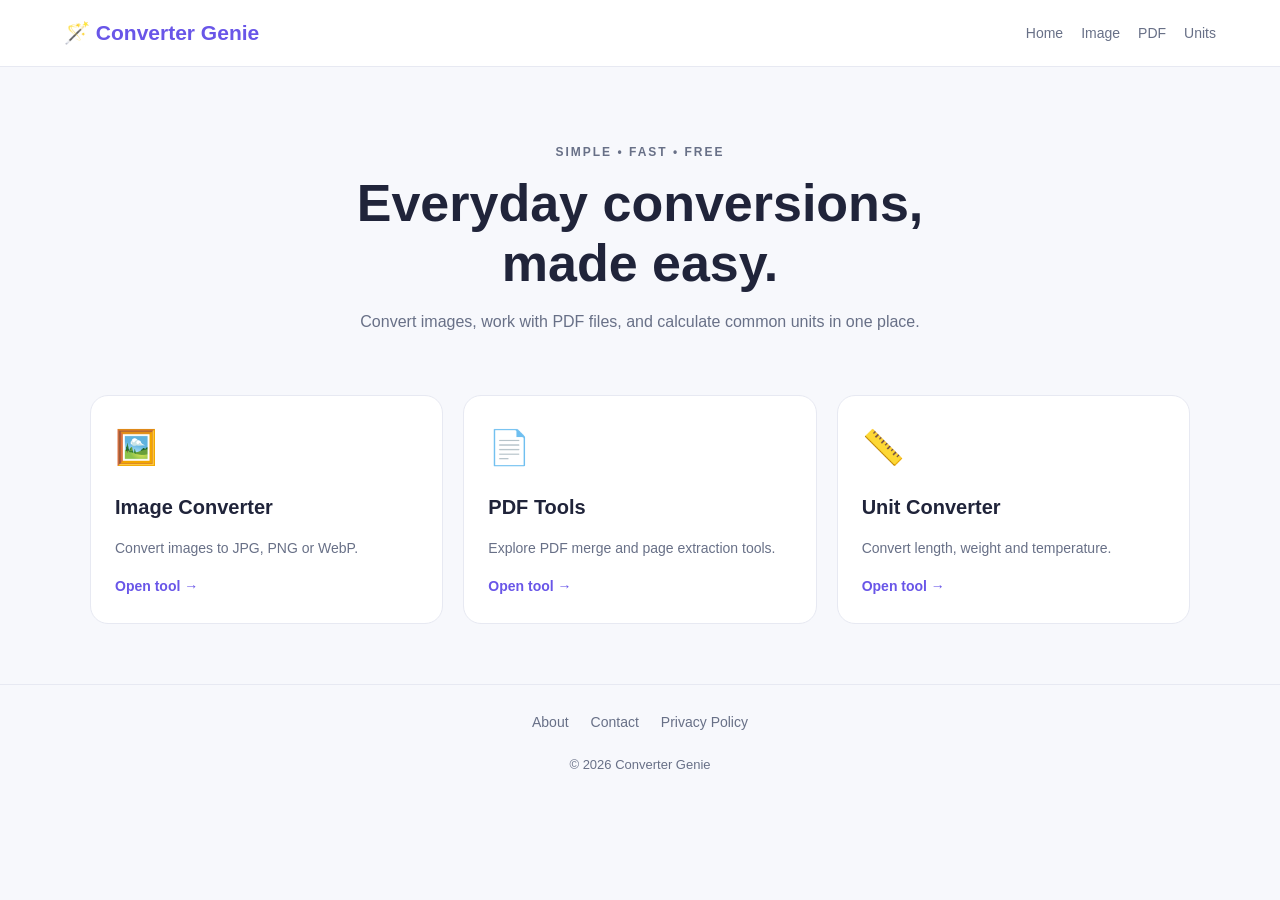
<file: index.html>
<!DOCTYPE html> <html lang="en"> <head> <meta charset="UTF-8"> <meta name="viewport" content="width=device-width, initial-scale=1.0"> <title>Converter Genie - Free Online Tools</title> <link rel="stylesheet" href="style.css"> </head> <body> <header class="header"> <a class="logo" href="index.html">🪄 Converter Genie</a> <nav> <a href="index.html">Home</a> <a href="image-converter.html">Image</a> <a href="pdf-tools.html">PDF</a> <a href="unit-converter.html">Units</a> </nav> </header> <main class="container"> <section class="hero"> <p class="eyebrow">SIMPLE • FAST • FREE</p> <h1>Everyday conversions, made easy.</h1> <p>Convert images, work with PDF files, and calculate common units in one place.</p> </section> <section class="tools"> <a class="tool-card" href="image-converter.html"> <span class="tool-icon">🖼️</span> <h2>Image Converter</h2> <p>Convert images to JPG, PNG or WebP.</p> <span class="card-link">Open tool →</span> </a> <a class="tool-card" href="pdf-tools.html"> <span class="tool-icon">📄</span> <h2>PDF Tools</h2> <p>Explore PDF merge and page extraction tools.</p> <span class="card-link">Open tool →</span> </a> <a class="tool-card" href="unit-converter.html"> <span class="tool-icon">📏</span> <h2>Unit Converter</h2> <p>Convert length, weight and temperature.</p> <span class="card-link">Open tool →</span> </a> </section> </main> <footer class="footer"> <a href="about.html">About</a> <a href="contact.html">Contact</a> <a href="privacy.html">Privacy Policy</a> <p>© 2026 Converter Genie</p> </footer> </body> </html>
</file>
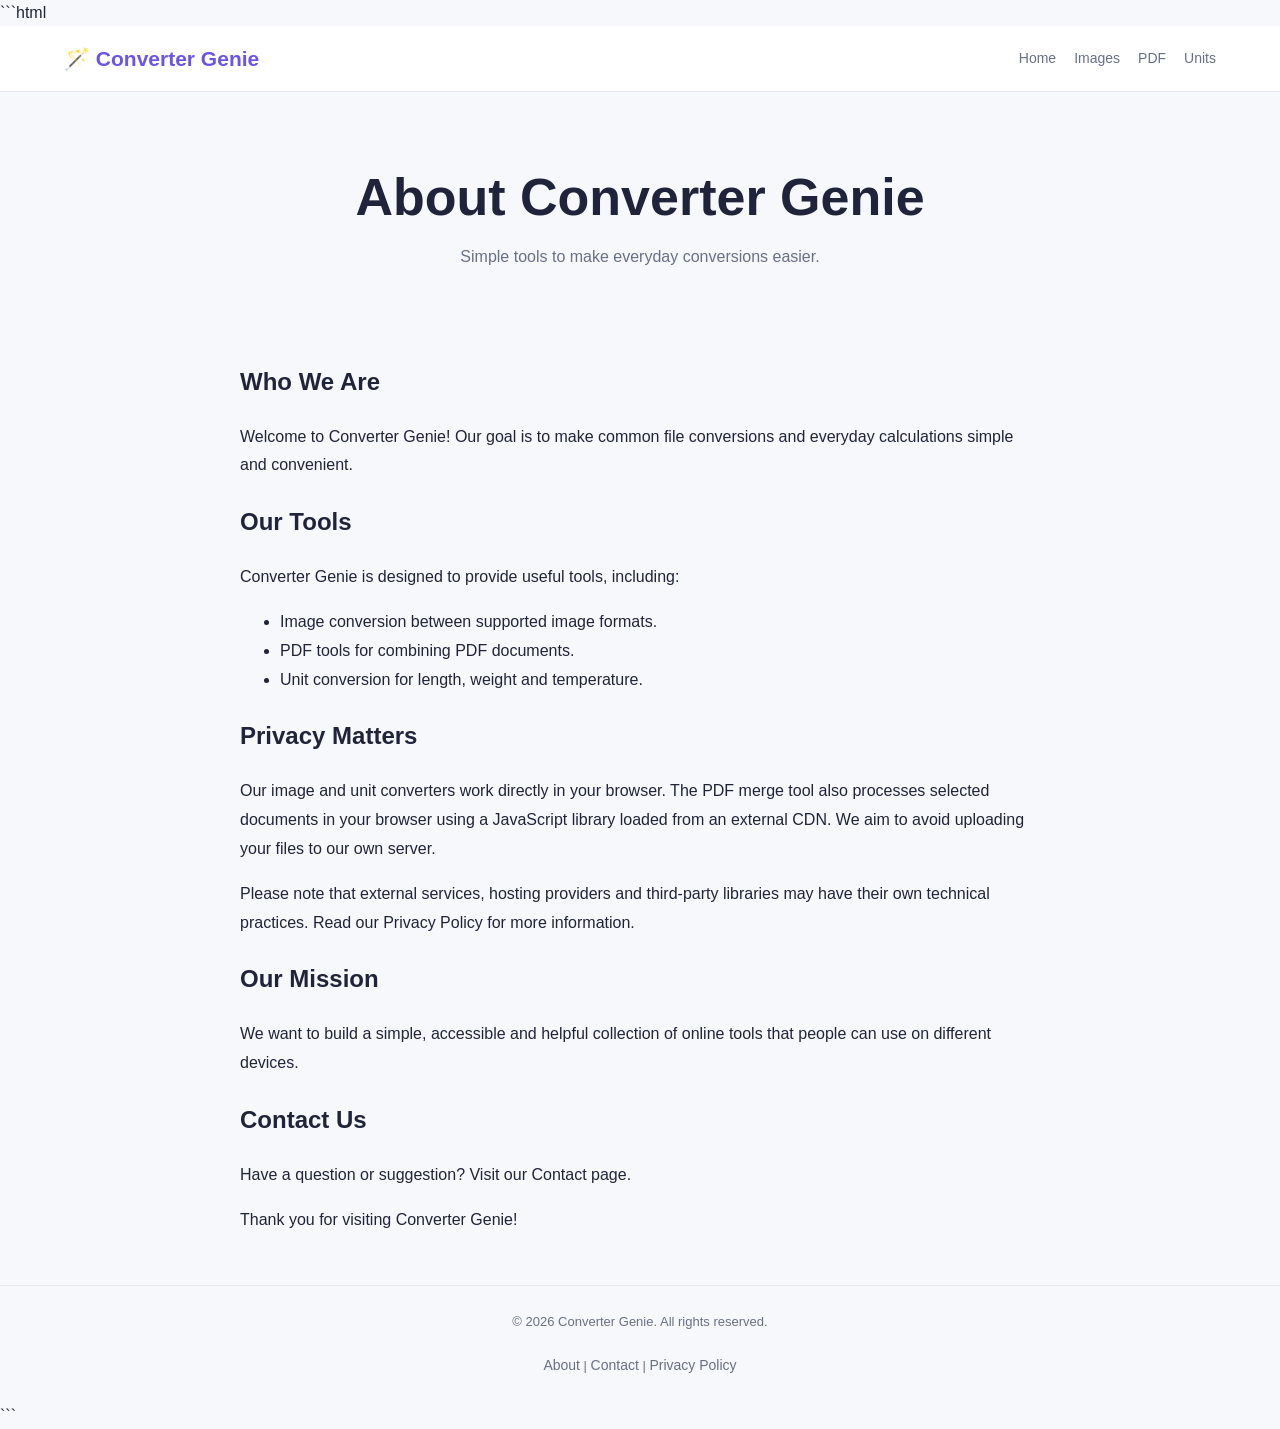
<file: about.html>
```html
<!DOCTYPE html>
<html lang="en">
<head>
  <meta charset="UTF-8">
  <meta name="viewport" content="width=device-width, initial-scale=1.0">

  <title>About Us - Converter Genie</title>
  <meta name="description" content="Learn about Converter Genie, a simple collection of online conversion tools.">

  <link rel="stylesheet" href="style.css">
</head>

<body>
  <header class="header">
    <a class="logo" href="index.html">🪄 Converter Genie</a>

    <nav>
      <a href="index.html">Home</a>
      <a href="image-converter.html">Images</a>
      <a href="pdf-tools.html">PDF</a>
      <a href="unit-converter.html">Units</a>
    </nav>
  </header>

  <main class="container">
    <section class="hero">
      <h1>About Converter Genie</h1>
      <p>Simple tools to make everyday conversions easier.</p>
    </section>

    <section style="max-width: 800px; margin: 30px auto 50px; line-height: 1.8;">
      <h2>Who We Are</h2>

      <p>
        Welcome to Converter Genie! Our goal is to make common file
        conversions and everyday calculations simple and convenient.
      </p>

      <h2>Our Tools</h2>

      <p>Converter Genie is designed to provide useful tools, including:</p>

      <ul>
        <li>Image conversion between supported image formats.</li>
        <li>PDF tools for combining PDF documents.</li>
        <li>Unit conversion for length, weight and temperature.</li>
      </ul>

      <h2>Privacy Matters</h2>

      <p>
        Our image and unit converters work directly in your browser.
        The PDF merge tool also processes selected documents in your
        browser using a JavaScript library loaded from an external CDN.
        We aim to avoid uploading your files to our own server.
      </p>

      <p>
        Please note that external services, hosting providers and
        third-party libraries may have their own technical practices.
        Read our Privacy Policy for more information.
      </p>

      <h2>Our Mission</h2>

      <p>
        We want to build a simple, accessible and helpful collection
        of online tools that people can use on different devices.
      </p>

      <h2>Contact Us</h2>

      <p>
        Have a question or suggestion? Visit our
        <a href="contact.html">Contact page</a>.
      </p>

      <p>
        Thank you for visiting Converter Genie!
      </p>
    </section>
  </main>

  <footer class="footer">
    <p>© 2026 Converter Genie. All rights reserved.</p>

    <p>
      <a href="about.html">About</a> |
      <a href="contact.html">Contact</a> |
      <a href="privacy.html">Privacy Policy</a>
    </p>
  </footer>
</body>
</html>
```
</file>
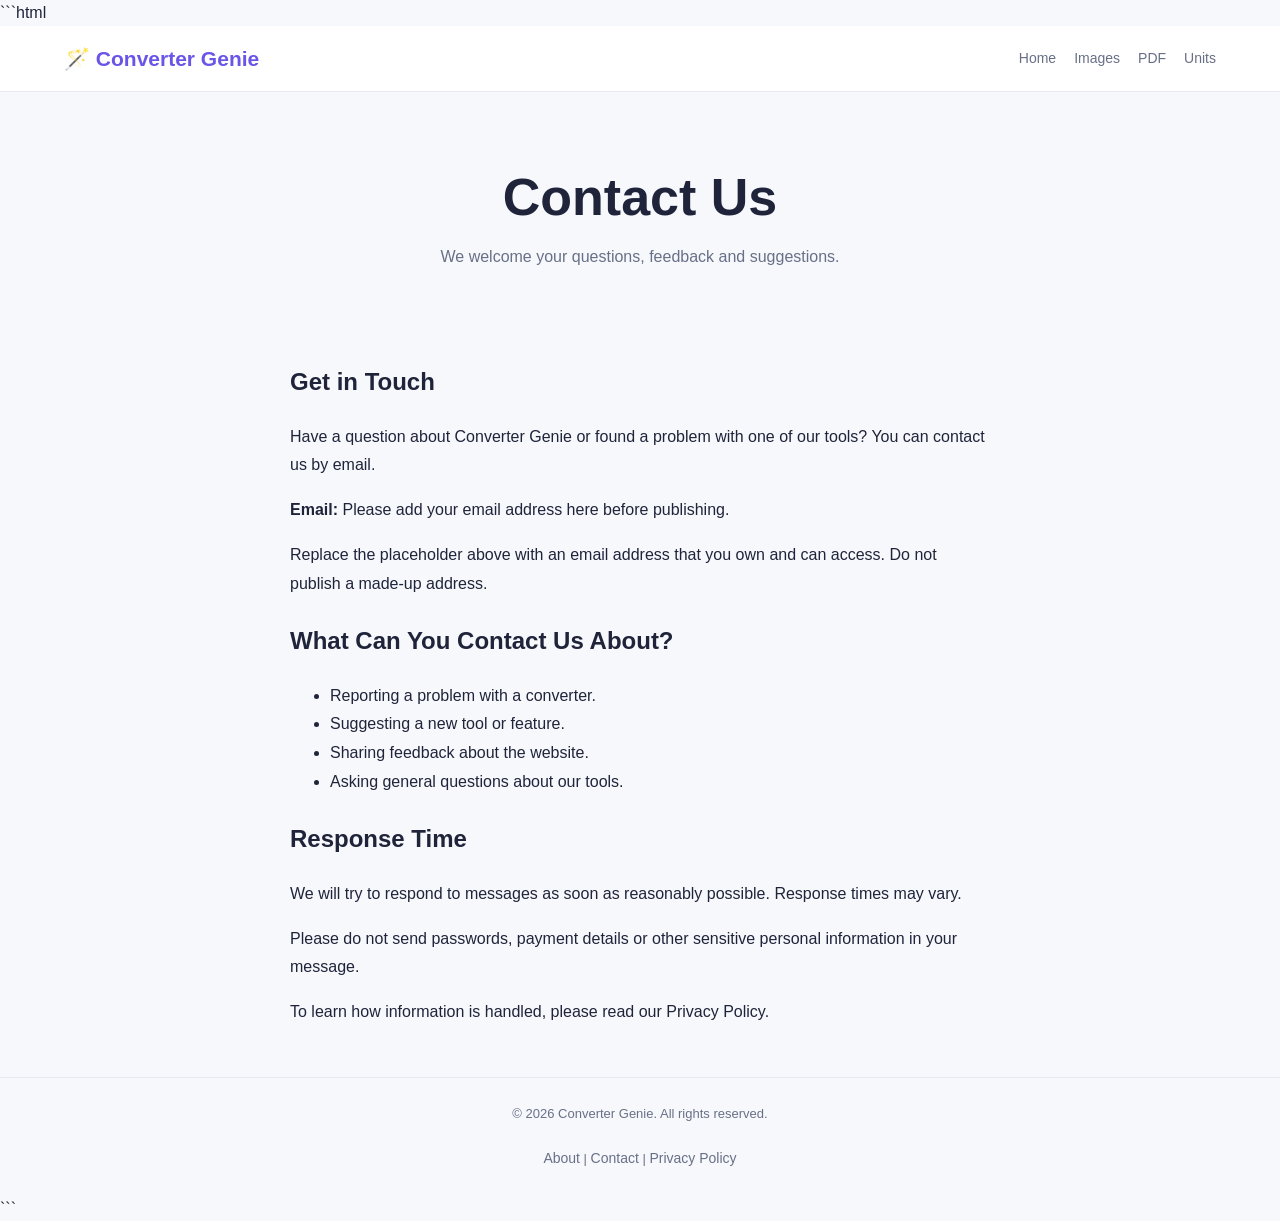
<file: contact.html>
```html
<!DOCTYPE html>
<html lang="en">
<head>
  <meta charset="UTF-8">
  <meta name="viewport" content="width=device-width, initial-scale=1.0">

  <title>Contact Us - Converter Genie</title>
  <meta name="description" content="Contact Converter Genie with your questions and suggestions.">

  <link rel="stylesheet" href="style.css">
</head>

<body>
  <header class="header">
    <a class="logo" href="index.html">🪄 Converter Genie</a>

    <nav>
      <a href="index.html">Home</a>
      <a href="image-converter.html">Images</a>
      <a href="pdf-tools.html">PDF</a>
      <a href="unit-converter.html">Units</a>
    </nav>
  </header>

  <main class="container">
    <section class="hero">
      <h1>Contact Us</h1>
      <p>We welcome your questions, feedback and suggestions.</p>
    </section>

    <section style="max-width: 700px; margin: 30px auto 50px; line-height: 1.8;">
      <h2>Get in Touch</h2>

      <p>
        Have a question about Converter Genie or found a problem with
        one of our tools? You can contact us by email.
      </p>

      <p>
        <strong>Email:</strong>
        <span>Please add your email address here before publishing.</span>
      </p>

      <p>
        Replace the placeholder above with an email address that you
        own and can access. Do not publish a made-up address.
      </p>

      <h2>What Can You Contact Us About?</h2>

      <ul>
        <li>Reporting a problem with a converter.</li>
        <li>Suggesting a new tool or feature.</li>
        <li>Sharing feedback about the website.</li>
        <li>Asking general questions about our tools.</li>
      </ul>

      <h2>Response Time</h2>

      <p>
        We will try to respond to messages as soon as reasonably possible.
        Response times may vary.
      </p>

      <p>
        Please do not send passwords, payment details or other sensitive
        personal information in your message.
      </p>

      <p>
        To learn how information is handled, please read our
        <a href="privacy.html">Privacy Policy</a>.
      </p>
    </section>
  </main>

  <footer class="footer">
    <p>© 2026 Converter Genie. All rights reserved.</p>

    <p>
      <a href="about.html">About</a> |
      <a href="contact.html">Contact</a> |
      <a href="privacy.html">Privacy Policy</a>
    </p>
  </footer>
</body>
</html>
```
</file>
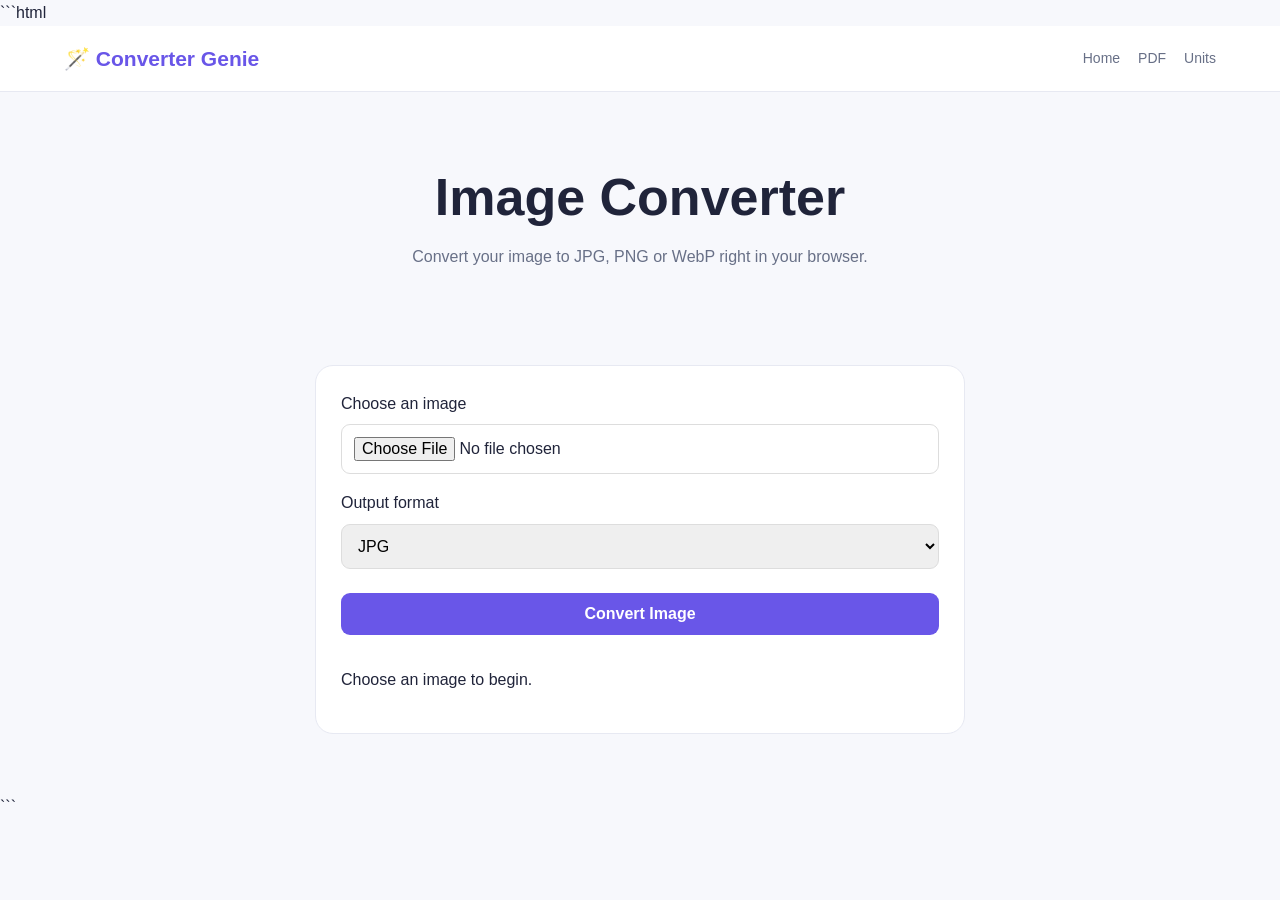
<file: image-converter.html>
```html
<!DOCTYPE html>
<html lang="en">
<head>
  <meta charset="UTF-8">
  <meta name="viewport" content="width=device-width, initial-scale=1.0">
  <title>Image Converter - Converter Genie</title>
  <link rel="stylesheet" href="style.css">
  <style>
    .converter-box {
      max-width: 650px;
      margin: 35px auto 60px;
      background: white;
      padding: 25px;
      border: 1px solid #e7e9f2;
      border-radius: 18px;
    }
    .converter-box input,
    .converter-box select,
    .converter-box button {
      width: 100%;
      padding: 12px;
      margin: 8px 0 16px;
      border: 1px solid #ddd;
      border-radius: 9px;
      font-size: 16px;
    }
    .converter-box button {
      background: #6956e8;
      color: white;
      border: none;
      font-weight: bold;
    }
    #preview {
      max-width: 100%;
      max-height: 260px;
      display: none;
      margin: 15px auto;
    }
    #status {
      overflow-wrap: anywhere;
    }
  </style>
</head>
<body>
  <header class="header">
    <a class="logo" href="index.html">🪄 Converter Genie</a>
    <nav>
      <a href="index.html">Home</a>
      <a href="pdf-tools.html">PDF</a>
      <a href="unit-converter.html">Units</a>
    </nav>
  </header>

  <main class="container">
    <section class="hero">
      <h1>Image Converter</h1>
      <p>Convert your image to JPG, PNG or WebP right in your browser.</p>
    </section>

    <section class="converter-box">
      <label for="imageFile">Choose an image</label>
      <input type="file" id="imageFile" accept="image/*">

      <img id="preview" alt="Selected image preview">

      <label for="format">Output format</label>
      <select id="format">
        <option value="image/jpeg">JPG</option>
        <option value="image/png">PNG</option>
        <option value="image/webp">WebP</option>
      </select>

      <button id="convertBtn" type="button">Convert Image</button>

      <p id="status" aria-live="polite">Choose an image to begin.</p>
      <a id="download" hidden>Download converted image</a>
    </section>
  </main>

  <script>
    const fileInput = document.getElementById("imageFile");
    const preview = document.getElementById("preview");
    const format = document.getElementById("format");
    const status = document.getElementById("status");
    const download = document.getElementById("download");
    let selectedImage = null;
    let outputUrl = null;

    fileInput.addEventListener("change", () => {
      selectedImage = null;
      preview.style.display = "none";
      download.hidden = true;

      if (outputUrl) URL.revokeObjectURL(outputUrl);
      outputUrl = null;

      const file = fileInput.files[0];
      if (!file) return;

      if (!file.type.startsWith("image/")) {
        status.textContent = "Please choose a valid image file.";
        return;
      }

      const reader = new FileReader();
      reader.onload = () => {
        const image = new Image();
        image.onload = () => {
          selectedImage = image;
          preview.src = reader.result;
          preview.style.display = "block";
          status.textContent = "Image ready to convert.";
        };
        image.onerror = () => {
          status.textContent = "Could not open this image.";
        };
        image.src = reader.result;
      };
      reader.onerror = () => {
        status.textContent = "Could not read this file.";
      };
      reader.readAsDataURL(file);
    });

    document.getElementById("convertBtn").addEventListener("click", () => {
      if (!selectedImage) {
        status.textContent = "First choose an image.";
        return;
      }

      const canvas = document.createElement("canvas");
      canvas.width = selectedImage.naturalWidth;
      canvas.height = selectedImage.naturalHeight;

      const context = canvas.getContext("2d");
      const type = format.value;

      if (type === "image/jpeg") {
        context.fillStyle = "#ffffff";
        context.fillRect(0, 0, canvas.width, canvas.height);
      }

      context.drawImage(selectedImage, 0, 0);

      canvas.toBlob((blob) => {
        if (!blob || blob.type !== type) {
          status.textContent = "This format is not supported by your browser.";
          return;
        }

        if (outputUrl) URL.revokeObjectURL(outputUrl);
        outputUrl = URL.createObjectURL(blob);

        const extension = type === "image/jpeg" ? "jpg" :
          type === "image/png" ? "png" : "webp";

        download.href = outputUrl;
        download.download = "converted-image." + extension;
        download.hidden = false;
        download.textContent = "Download converted image";
        download.style.display = "inline-block";
        download.style.color = "#5140c7";
        download.style.fontWeight = "bold";

        status.textContent = "Conversion complete. Tap the download link.";
      }, type, 0.92);
    });
  </script>
</body>
</html>
```
</file>
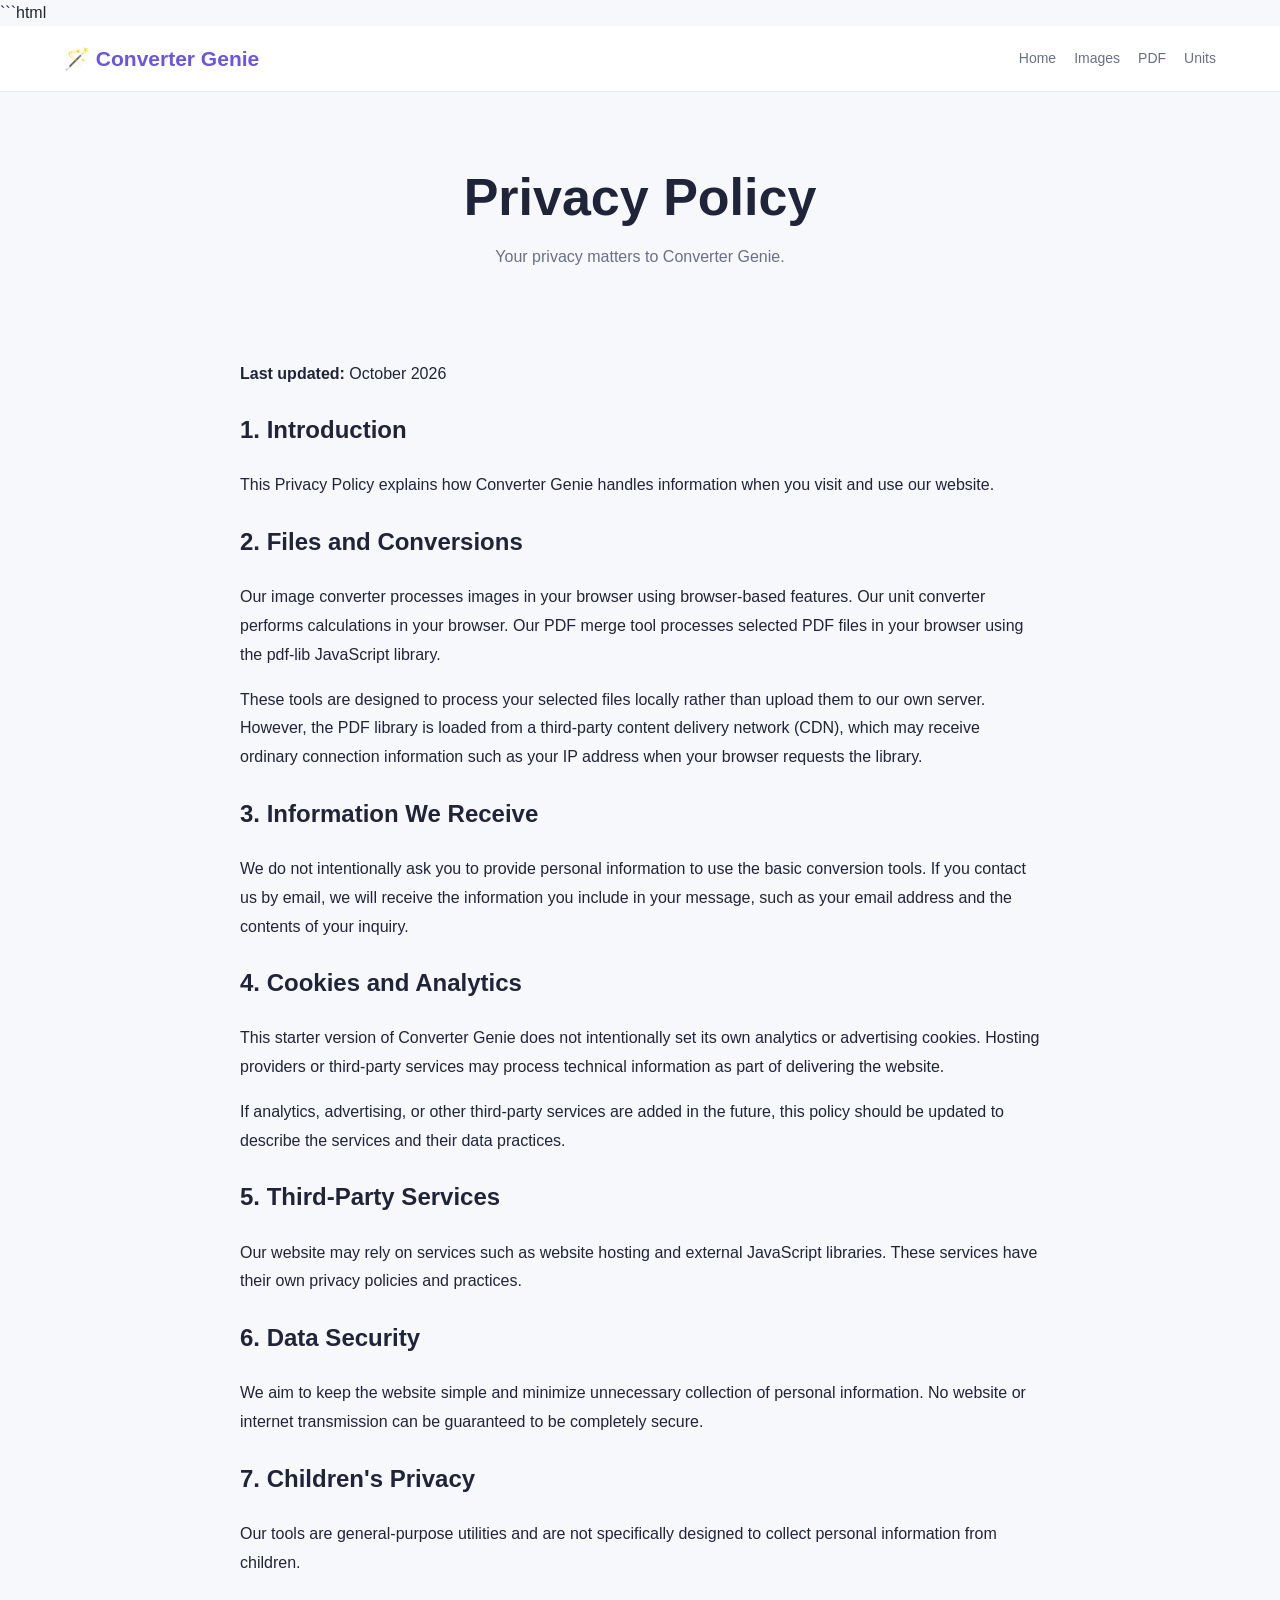
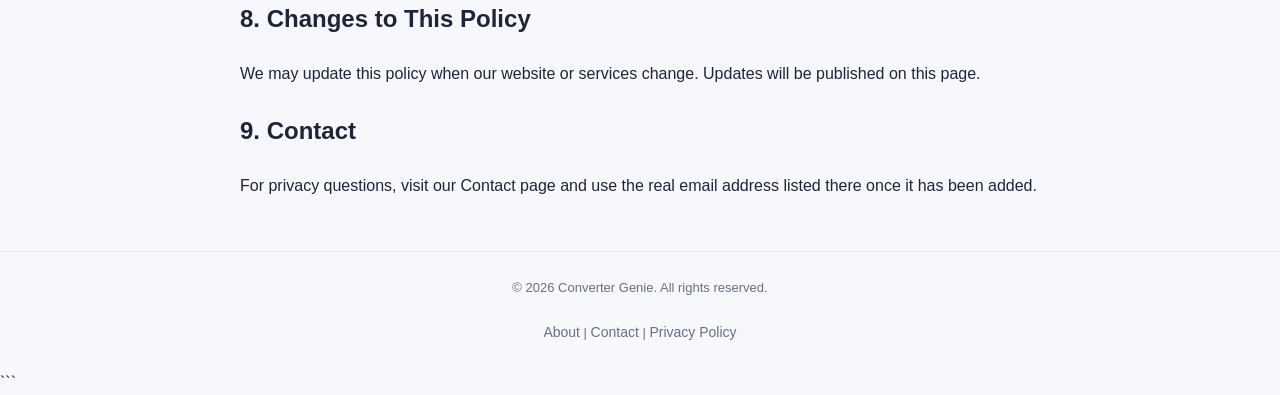
<file: privacy.html>
```html
<!DOCTYPE html>
<html lang="en">
<head>
  <meta charset="UTF-8">
  <meta name="viewport" content="width=device-width, initial-scale=1.0">

  <title>Privacy Policy - Converter Genie</title>
  <meta name="description" content="Read the privacy policy for Converter Genie.">

  <link rel="stylesheet" href="style.css">
</head>

<body>
  <header class="header">
    <a class="logo" href="index.html">🪄 Converter Genie</a>

    <nav>
      <a href="index.html">Home</a>
      <a href="image-converter.html">Images</a>
      <a href="pdf-tools.html">PDF</a>
      <a href="unit-converter.html">Units</a>
    </nav>
  </header>

  <main class="container">
    <section class="hero">
      <h1>Privacy Policy</h1>
      <p>Your privacy matters to Converter Genie.</p>
    </section>

    <section style="max-width: 800px; margin: 30px auto 50px; line-height: 1.8;">
      <p><strong>Last updated:</strong> October 2026</p>

      <h2>1. Introduction</h2>
      <p>
        This Privacy Policy explains how Converter Genie handles
        information when you visit and use our website.
      </p>

      <h2>2. Files and Conversions</h2>
      <p>
        Our image converter processes images in your browser using
        browser-based features. Our unit converter performs calculations
        in your browser. Our PDF merge tool processes selected PDF files
        in your browser using the pdf-lib JavaScript library.
      </p>

      <p>
        These tools are designed to process your selected files locally
        rather than upload them to our own server. However, the PDF
        library is loaded from a third-party content delivery network
        (CDN), which may receive ordinary connection information such as
        your IP address when your browser requests the library.
      </p>

      <h2>3. Information We Receive</h2>
      <p>
        We do not intentionally ask you to provide personal information
        to use the basic conversion tools. If you contact us by email,
        we will receive the information you include in your message,
        such as your email address and the contents of your inquiry.
      </p>

      <h2>4. Cookies and Analytics</h2>
      <p>
        This starter version of Converter Genie does not intentionally
        set its own analytics or advertising cookies. Hosting providers
        or third-party services may process technical information as
        part of delivering the website.
      </p>

      <p>
        If analytics, advertising, or other third-party services are
        added in the future, this policy should be updated to describe
        the services and their data practices.
      </p>

      <h2>5. Third-Party Services</h2>
      <p>
        Our website may rely on services such as website hosting and
        external JavaScript libraries. These services have their own
        privacy policies and practices.
      </p>

      <h2>6. Data Security</h2>
      <p>
        We aim to keep the website simple and minimize unnecessary
        collection of personal information. No website or internet
        transmission can be guaranteed to be completely secure.
      </p>

      <h2>7. Children's Privacy</h2>
      <p>
        Our tools are general-purpose utilities and are not specifically
        designed to collect personal information from children.
      </p>

      <h2>8. Changes to This Policy</h2>
      <p>
        We may update this policy when our website or services change.
        Updates will be published on this page.
      </p>

      <h2>9. Contact</h2>
      <p>
        For privacy questions, visit our
        <a href="contact.html">Contact page</a> and use the real email
        address listed there once it has been added.
      </p>
    </section>
  </main>

  <footer class="footer">
    <p>© 2026 Converter Genie. All rights reserved.</p>

    <p>
      <a href="about.html">About</a> |
      <a href="contact.html">Contact</a> |
      <a href="privacy.html">Privacy Policy</a>
    </p>
  </footer>
</body>
</html>
```
</file>
<file: style.css>
* { box-sizing: border-box; } :root { --primary: #6956e8; --primary-dark: #5140c7; --background: #f7f8fc; --surface: #ffffff; --text: #20243a; --muted: #687087; --border: #e7e9f2; } body { margin: 0; font-family: Arial, sans-serif; background: var(--background); color: var(--text); line-height: 1.6; } a { color: inherit; text-decoration: none; } .header { background: var(--surface); border-bottom: 1px solid var(--border); padding: 16px 5%; display: flex; justify-content: space-between; align-items: center; gap: 16px; flex-wrap: wrap; } .logo { font-size: 21px; font-weight: 800; color: var(--primary); } nav { display: flex; gap: 18px; flex-wrap: wrap; } nav a, .footer a { color: var(--muted); font-size: 14px; } nav a:hover, .footer a:hover { color: var(--primary); } .container { width: min(1100px, 90%); margin: 0 auto; } .hero { padding: 64px 12px 44px; text-align: center; } .eyebrow { color: var(--primary); font-weight: 700; font-size: 12px; letter-spacing: 2px; } .hero h1 { max-width: 700px; margin: 12px auto; font-size: clamp(32px, 6vw, 52px); line-height: 1.15; } .hero p { color: var(--muted); } .tools { display: grid; grid-template-columns: repeat(3, minmax(0, 1fr)); gap: 20px; padding-bottom: 60px; } .tool-card { display: block; background: var(--surface); border: 1px solid var(--border); border-radius: 18px; padding: 24px; transition: transform 0.2s, box-shadow 0.2s; } .tool-card:hover { transform: translateY(-4px); box-shadow: 0 10px 30px #25294a12; } .tool-icon { font-size: 34px; } .tool-card h2 { font-size: 20px; margin-bottom: 8px; } .tool-card p { color: var(--muted); font-size: 14px; } .card-link { color: var(--primary); font-weight: 700; font-size: 14px; } .footer { border-top: 1px solid var(--border); padding: 26px 5%; display: flex; justify-content: center; align-items: center; gap: 22px; flex-wrap: wrap; } .footer p { width: 100%; margin: 0; text-align: center; color: var(--muted); font-size: 13px; } @media (max-width: 700px) { .header { justify-content: center; } nav { justify-content: center; gap: 12px; } .hero { padding-top: 42px; } .tools { grid-template-columns: 1fr; } .tool-card { padding: 20px; } }
</file>
